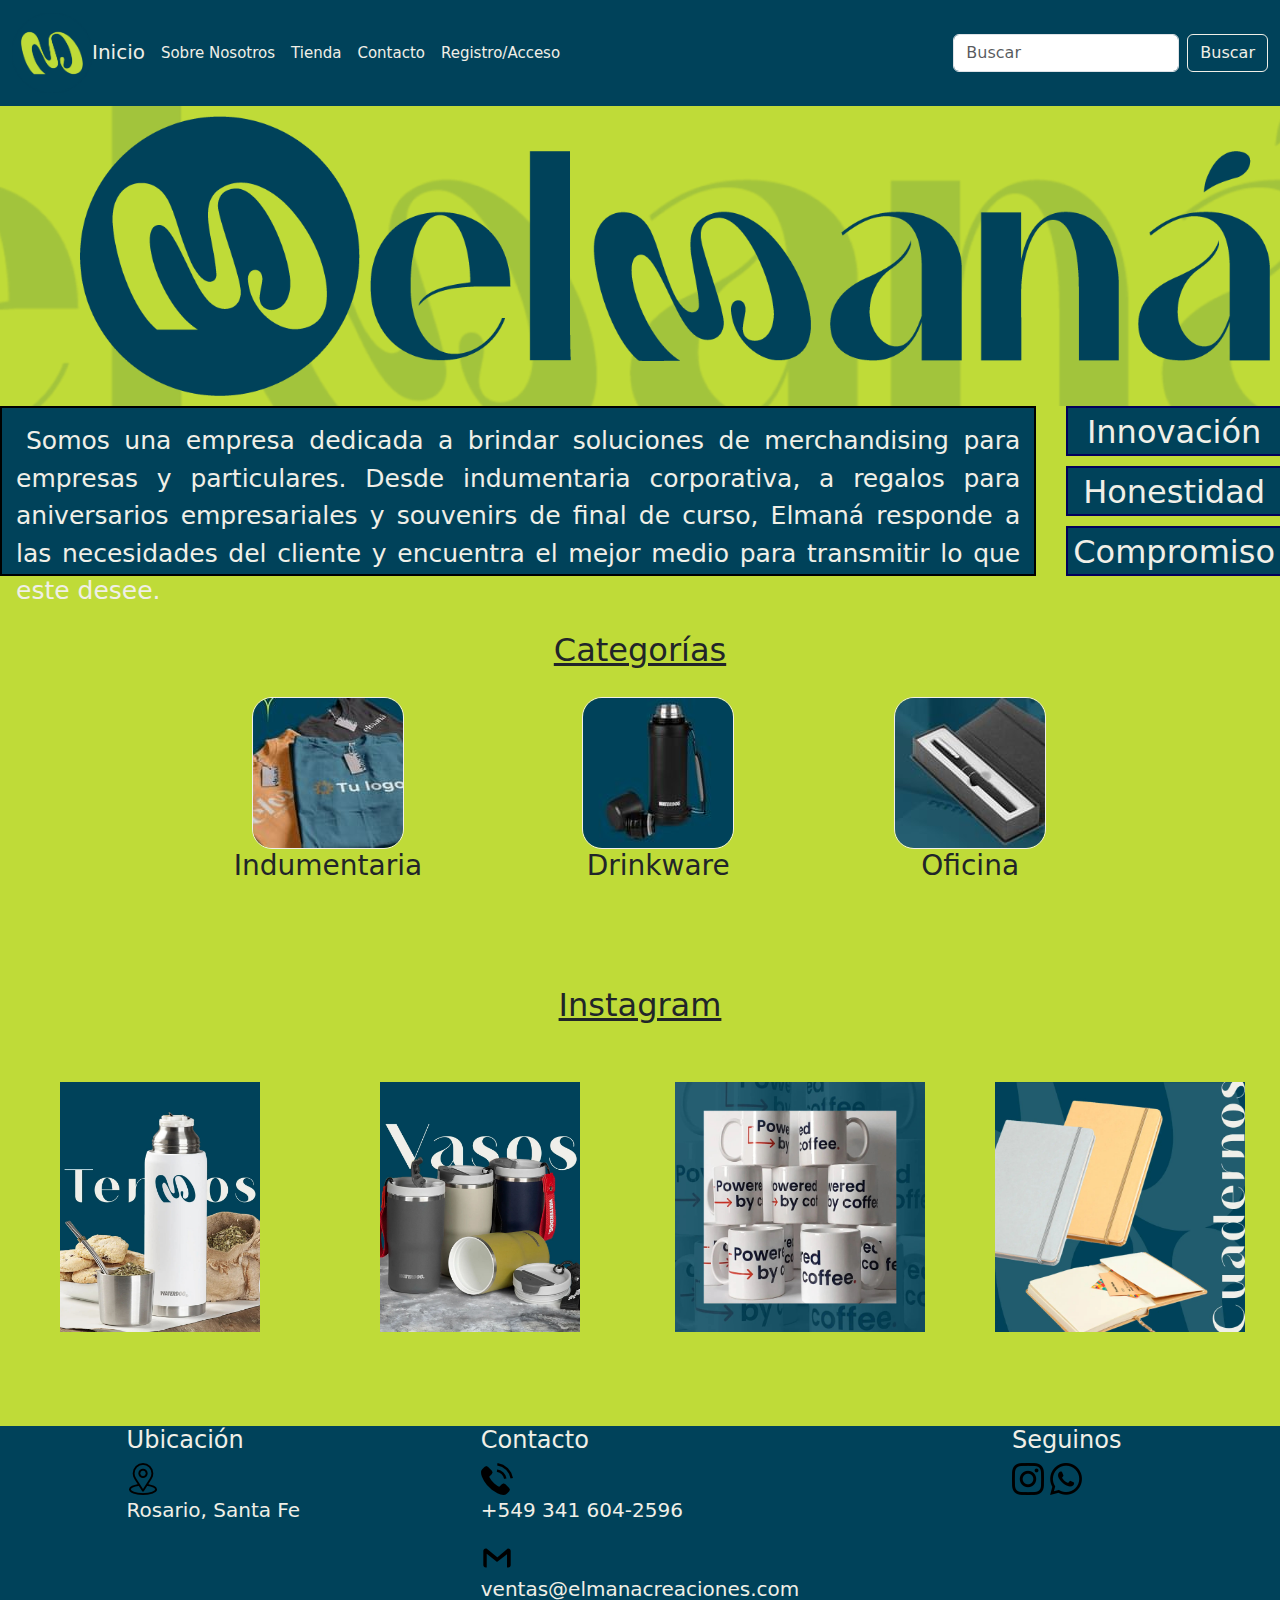
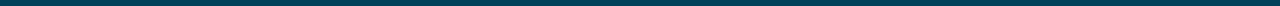
<file: index.html>
<!DOCTYPE html>
<html lang="en">
<head>
    <meta charset="UTF-8">
    <meta name="viewport" content="width=device-width, initial-scale=1.0">
    <title>ElManá</title>
    <link href="https://cdn.jsdelivr.net/npm/bootstrap@5.3.3/dist/css/bootstrap.min.css" rel="stylesheet" integrity="sha384-QWTKZyjpPEjISv5WaRU9OFeRpok6YctnYmDr5pNlyT2bRjXh0JMhjY6hW+ALEwIH" crossorigin="anonymous">
    <link rel="stylesheet" href="./css/style.css">
    <link rel="icon" href="./assets/img/isotipo.png">
</head>
<body>
    <header> 
        <nav class="navbar navbar-expand-lg color-nav">
            <div class="container-fluid">
                <a class="navbar-brand color-nav" href="#"><img class="iso-home" src="./assets/img/isotipo.png" alt="">Inicio</a>
                <button class="navbar-toggler" type="button" data-bs-toggle="collapse" data-bs-target="#navbarSupportedContent" aria-controls="navbarSupportedContent" aria-expanded="false" aria-label="Toggle navigation">
                <span class="navbar-toggler-icon"></span>
                </button>
                <div class="collapse navbar-collapse" id="navbarSupportedContent">
                    <ul class="navbar-nav me-auto mb-2 mb-lg-0">
                        <li class="nav-item">
                            <a class="navbar-brand color-nav2" href="./pages/sobrenosotros.html">Sobre Nosotros</a>
                        </li>
                        <li class="nav-item">
                            <a class="navbar-brand color-nav2" href="./pages/tienda.html">Tienda</a>
                        </li>
                        <li class="nav-item">
                            <a class="navbar-brand color-nav2" href="./pages/contacto.html">Contacto</a>
                        </li>
                        <li class="nav-item">
                            <a class="navbar-brand color-nav2" href="./pages/registro.html">Registro/Acceso</a>
                        </li>
                    </ul>
                    <form class="d-flex" role="search">
                        <input class="form-control me-2" type="search" placeholder="Buscar" aria-label="Search">
                        <button class="btn btn-outline-success boton-buscar" type="submit">Buscar</button>
                    </form>
                </div>
            </div>
        </nav>
    </header>
    <main>
        <section class="seccion-1-inicio">                          
                <img class="clase-iso" src="./assets/img/isotipo.png" alt="isotipo de la marca">
                <img class="clase-logo" src="./assets/img/logo.png" alt="">
        </section>
        <section class="seccion-2-inicio">
            <div>
                <p>Somos una empresa dedicada a  brindar soluciones de merchandising para empresas  y particulares.
                Desde indumentaria corporativa, a  regalos para aniversarios empresariales y souvenirs  de final de curso, Elmaná responde
                a las necesidades del cliente y encuentra el mejor medio para  transmitir lo que este desee.</p>
            </div>
            <div class="div-valores-empresa">
                <div>
                    <h2>
                        Innovación
                    </h2>
                </div>
                <div>
                    <h2>
                        Honestidad
                    </h2>
                </div>
                <div>
                    <h2>
                        Compromiso
                    </h2>
                </div>
            </div>
        </section>
        <section class="seccion-3-inicio">
            <h2>Categorías</h2>
            <article class="carrusel">
                <div class="categoria-carrusel">
                    <img src="./assets/img/Indumentaria.jpg" alt="Categoría Indumentaria">
                    <h3>
                        Indumentaria
                    </h3>
                </div>
                <div class="categoria-carrusel">
                    <img src="./assets/img/drinkware.jpg" alt="Categoría Drinkware">
                    <h3>
                        Drinkware
                    </h3>
                </div>
                <div class="categoria-carrusel">
                    <img src="./assets/img/oficina.jpg" alt="Categoría Oficina">
                    <h3>
                        Oficina
                    </h3>
                </div>
            </article>
        </section>
        <section class="seccion-4-inicio">
            <h2>Instagram</h2>
            <div class="div-instagram">
                <a href="https://www.instagram.com/p/C7hyLipvyMC/" target="_blank"><img src="./assets/img/termoig.webp" alt="Imagen termo"></a>
                <a href="https://www.instagram.com/p/C8Fz_pPy13T/?img_index=1" target="_blank"><img src="./assets/img/vasosig.webp" alt="Imagen vasos"></a>
                <a href="https://www.instagram.com/p/C5Ev5ZNgUB4/?img_index=2" target="_blank" class="cambio-320"><img src="./assets/img/tazas.webp" alt="Imagen tazas"></a>
                <a href="https://www.instagram.com/p/C5rOMVtvex9/?img_index=1" target="_blank" class="cambio-768"><img src="./assets/img/cuadernos.webp" alt="Imagen cuadernos"></a>
            </div>
        </section>
    </main>
    <footer>
        <div class="ubicacion">
            <h4>Ubicación</h4>
            <img src="./assets/img/ubicacion.png" alt="logo de maps">
            <p>Rosario, Santa Fe</p>
        </div>
        <div class="contacto">
            <h4>Contacto</h4>
            <div>
                <img src="./assets/img/telefono.png" alt="Imagen telefono">
                <p>+549 341 604-2596</p>
            </div>
            <div>
                <img src="./assets/img/gmail.png" alt="logo Mail">
                <p>ventas@elmanacreaciones.com</p>
            </div>
        </div>
        <div class="seguinos">
            <h4>Seguinos</h4>
            <a href="https://www.instagram.com/elmanacreaciones/?img_index=1" target="_blank"><img src="./assets/img/instagram.png" alt="logo instagram"></a>
            <a href="https://wa.me/3416042596" target="_blank"><img src="./assets/img/whatsapp.png" alt="logo whatsapp"></a>
        </div>
    </footer>
    <script src="https://cdn.jsdelivr.net/npm/@popperjs/core@2.11.8/dist/umd/popper.min.js" integrity="sha384-I7E8VVD/ismYTF4hNIPjVp/Zjvgyol6VFvRkX/vR+Vc4jQkC+hVqc2pM8ODewa9r" crossorigin="anonymous"></script>
    <script src="https://cdn.jsdelivr.net/npm/bootstrap@5.3.3/dist/js/bootstrap.min.js" integrity="sha384-0pUGZvbkm6XF6gxjEnlmuGrJXVbNuzT9qBBavbLwCsOGabYfZo0T0to5eqruptLy" crossorigin="anonymous"></script>
</body>
</html>
</file>
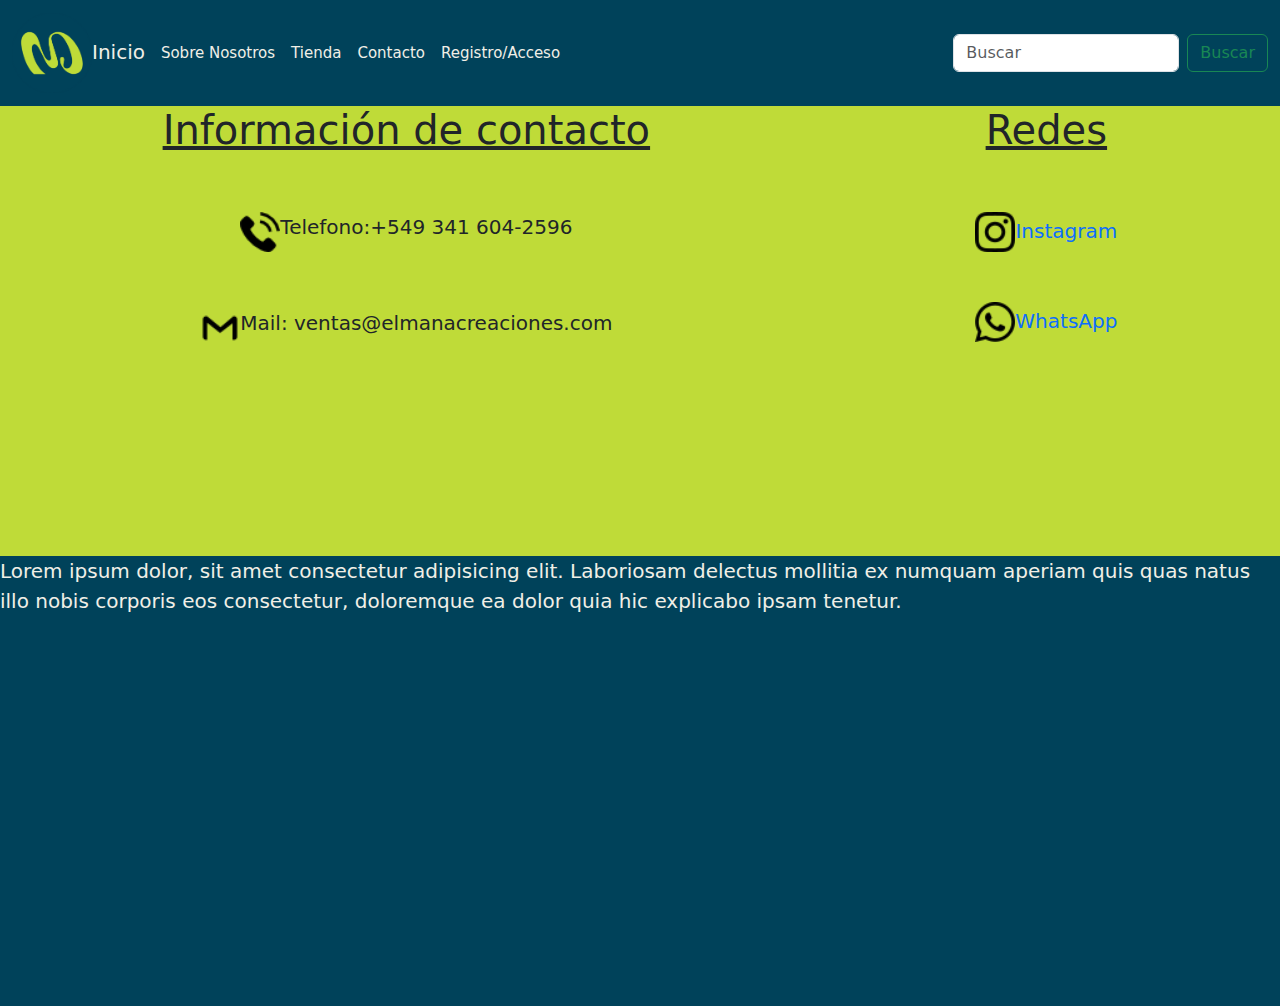
<file: pages/contacto.html>
<!DOCTYPE html>
<html lang="en">
<head>
    <meta charset="UTF-8">
    <meta name="viewport" content="width=device-width, initial-scale=1.0">
    <title>ElManá</title>
    <link href="https://cdn.jsdelivr.net/npm/bootstrap@5.3.3/dist/css/bootstrap.min.css" rel="stylesheet" integrity="sha384-QWTKZyjpPEjISv5WaRU9OFeRpok6YctnYmDr5pNlyT2bRjXh0JMhjY6hW+ALEwIH" crossorigin="anonymous">
    <link rel="stylesheet" href="../css/style.css">
    <link rel="icon" href="../assets/img/isotipo.png">
</head>
<body>
    <header> 
        <nav class="navbar navbar-expand-lg color-nav">
            <div class="container-fluid">
                <a class="navbar-brand color-nav" href="../index.html"><img class="iso-home" src="../assets/img/isotipo.png" alt="">Inicio</a>
                <button class="navbar-toggler" type="button" data-bs-toggle="collapse" data-bs-target="#navbarSupportedContent" aria-controls="navbarSupportedContent" aria-expanded="false" aria-label="Toggle navigation">
                <span class="navbar-toggler-icon"></span>
                </button>
                <div class="collapse navbar-collapse" id="navbarSupportedContent">
                    <ul class="navbar-nav me-auto mb-2 mb-lg-0">
                        <li class="nav-item">
                            <a class="navbar-brand color-nav2" href="./sobrenosotros.html">Sobre Nosotros</a>
                        </li>
                        <li class="nav-item">
                            <a class="navbar-brand color-nav2" href="./tienda.html">Tienda</a>
                        </li>
                        <li class="nav-item">
                            <a class="navbar-brand color-nav2" href="#">Contacto</a>
                        </li>
                        <li class="nav-item">
                            <a class="navbar-brand color-nav2" href="./registro.html">Registro/Acceso</a>
                        </li>
                    </ul>
                    <form class="d-flex" role="search">
                        <input class="form-control me-2" type="search" placeholder="Buscar" aria-label="Search">
                        <button class="btn btn-outline-success" type="submit">Buscar</button>
                    </form>
                </div>
            </div>
        </nav>
    </header>
    <main>
        <section class="seccion-2-contacto">
            <div class="div-informacion-contacto">
                <h2>Información de contacto</h2>
                <div>
                    <img src="../assets/img/telefono.png" alt="Imagen telefono">
                    <p>Telefono:+549 341 604-2596</p>
                </div>
                <div>
                    <img src="../assets/img/gmail.png" alt="logo Mail">
                    <p>Mail: ventas@elmanacreaciones.com </p>
                </div>
            </div>
            <div class="div-redes">
                <h2>Redes</h2>
                <a href="https://www.instagram.com/elmanacreaciones/?img_index=1" target="_blank"><img src="../assets/img/instagram.png" alt="logo instagram">Instagram</a>
                <a href="https://web.whatsapp.com/" target="_blank"><img src="../assets/img/whatsapp.png" alt="logo whatsapp">WhatsApp</a>
            </div>
        </section>
    </main>
    <footer class="footer-contacto">
        <div>
            <p>Lorem ipsum dolor, sit amet consectetur adipisicing elit. Laboriosam delectus mollitia ex numquam aperiam quis quas natus illo nobis corporis eos consectetur, doloremque ea dolor quia hic explicabo ipsam tenetur.</p>
        </div>
    </footer>
    <script src="https://cdn.jsdelivr.net/npm/@popperjs/core@2.11.8/dist/umd/popper.min.js" integrity="sha384-I7E8VVD/ismYTF4hNIPjVp/Zjvgyol6VFvRkX/vR+Vc4jQkC+hVqc2pM8ODewa9r" crossorigin="anonymous"></script>
    <script src="https://cdn.jsdelivr.net/npm/bootstrap@5.3.3/dist/js/bootstrap.min.js" integrity="sha384-0pUGZvbkm6XF6gxjEnlmuGrJXVbNuzT9qBBavbLwCsOGabYfZo0T0to5eqruptLy" crossorigin="anonymous"></script>
</body>
</html>
</file>
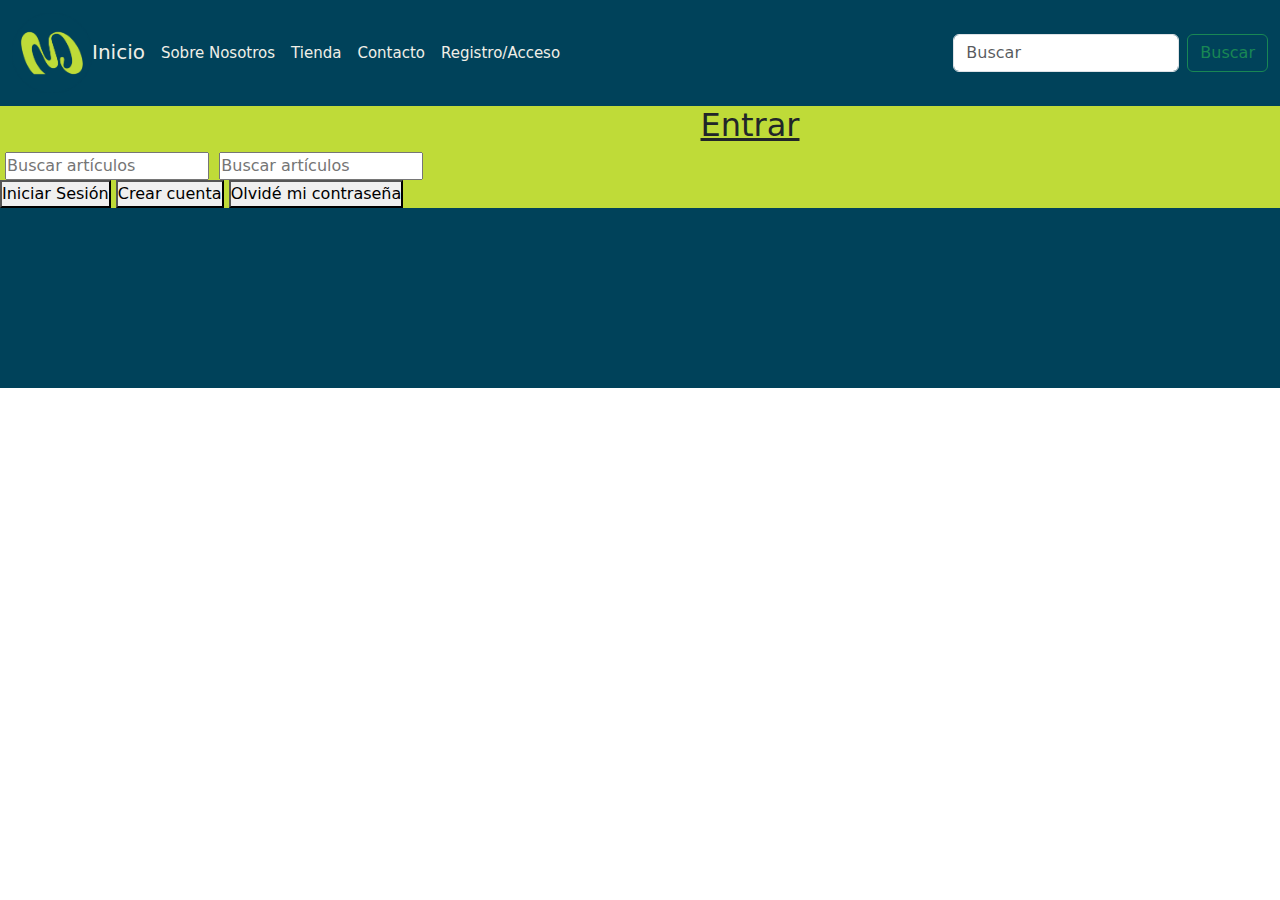
<file: pages/registro.html>
<!DOCTYPE html>
<html lang="en">
<head>
    <meta charset="UTF-8">
    <meta name="viewport" content="width=device-width, initial-scale=1.0">
    <title>ElManá</title>
    <link href="https://cdn.jsdelivr.net/npm/bootstrap@5.3.3/dist/css/bootstrap.min.css" rel="stylesheet" integrity="sha384-QWTKZyjpPEjISv5WaRU9OFeRpok6YctnYmDr5pNlyT2bRjXh0JMhjY6hW+ALEwIH" crossorigin="anonymous">
    <link rel="stylesheet" href="../css/style.css">
    <link rel="icon" href="../assets/img/isotipo.png">
</head>
<body>
    <header> 
        <nav class="navbar navbar-expand-lg color-nav">
            <div class="container-fluid">
                <a class="navbar-brand color-nav" href="../index.html"><img class="iso-home" src="../assets/img/isotipo.png" alt="">Inicio</a>
                <button class="navbar-toggler" type="button" data-bs-toggle="collapse" data-bs-target="#navbarSupportedContent" aria-controls="navbarSupportedContent" aria-expanded="false" aria-label="Toggle navigation">
                <span class="navbar-toggler-icon"></span>
                </button>
                <div class="collapse navbar-collapse" id="navbarSupportedContent">
                    <ul class="navbar-nav me-auto mb-2 mb-lg-0">
                        <li class="nav-item">
                            <a class="navbar-brand color-nav2" href="./sobrenosotros.html">Sobre Nosotros</a>
                        </li>
                        <li class="nav-item">
                            <a class="navbar-brand color-nav2" href="./tienda.html">Tienda</a>
                        </li>
                        <li class="nav-item">
                            <a class="navbar-brand color-nav2" href="./contacto.html">Contacto</a>
                        </li>
                        <li class="nav-item">
                            <a class="navbar-brand color-nav2" href="#">Registro/Acceso</a>
                        </li>
                    </ul>
                    <form class="d-flex" role="search">
                        <input class="form-control me-2" type="search" placeholder="Buscar" aria-label="Search">
                        <button class="btn btn-outline-success" type="submit">Buscar</button>
                    </form>
                </div>
            </div>
        </nav>
    </header>
    <main>
        <section class="seccion-2-registro">
            <h2>Entrar</h2>
            <form>
                <label for="articulo"></label>
                <input type="text" placeholder="Buscar artículos">
                <label for="articulo"></label>
                <input type="text" placeholder="Buscar artículos">
            </form>
            <button>Iniciar Sesión</button>
            <button>Crear cuenta</button>
            <button>Olvidé mi contraseña</button>
        </section>
    </main>
    <footer>
        <div>
            <p></p>
        </div>
    </footer>
    <script src="https://cdn.jsdelivr.net/npm/@popperjs/core@2.11.8/dist/umd/popper.min.js" integrity="sha384-I7E8VVD/ismYTF4hNIPjVp/Zjvgyol6VFvRkX/vR+Vc4jQkC+hVqc2pM8ODewa9r" crossorigin="anonymous"></script>
    <script src="https://cdn.jsdelivr.net/npm/bootstrap@5.3.3/dist/js/bootstrap.min.js" integrity="sha384-0pUGZvbkm6XF6gxjEnlmuGrJXVbNuzT9qBBavbLwCsOGabYfZo0T0to5eqruptLy" crossorigin="anonymous"></script>
</body>
</html>
</file>
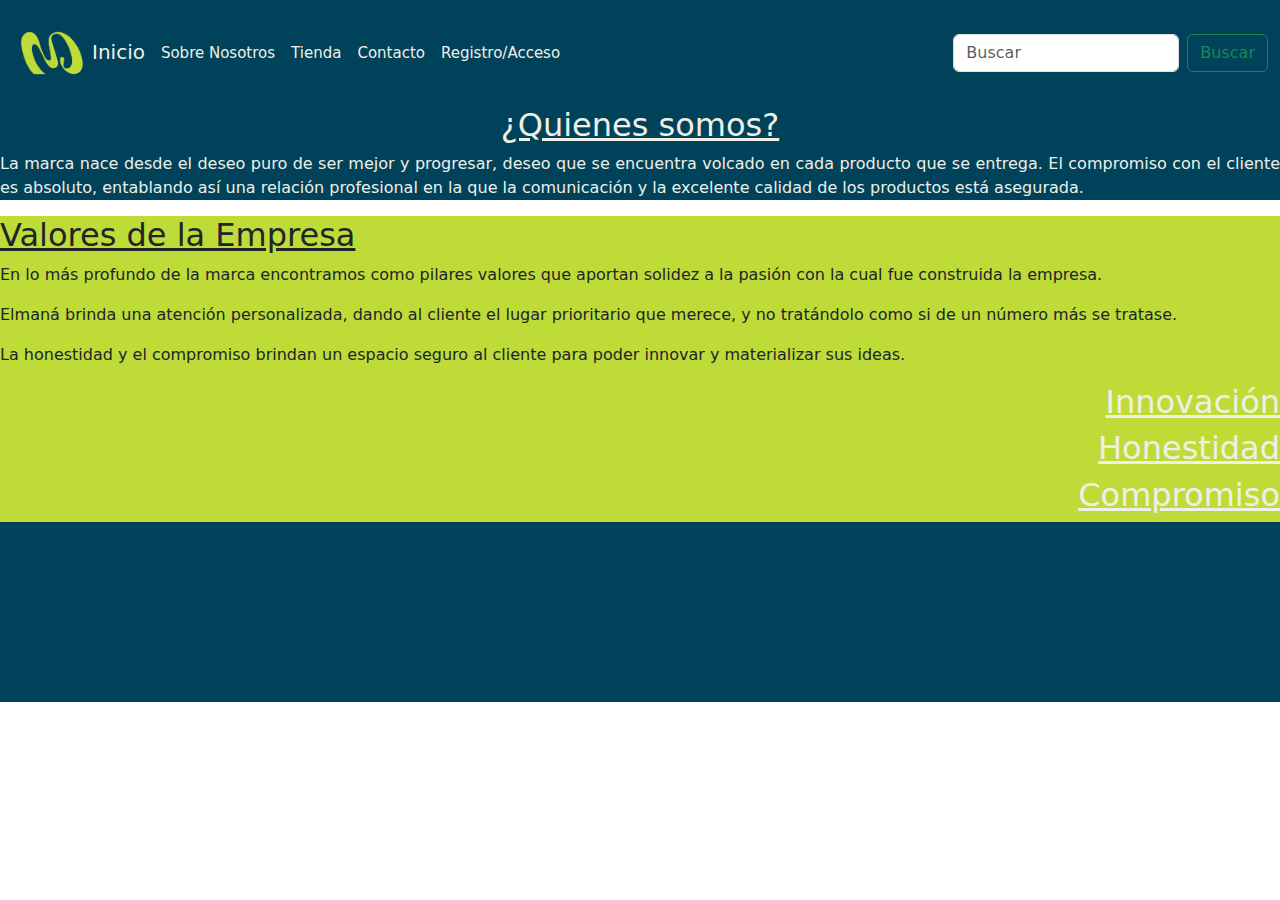
<file: pages/sobrenosotros.html>
<!DOCTYPE html>
<html lang="en">
<head>
    <meta charset="UTF-8">
    <meta name="viewport" content="width=device-width, initial-scale=1.0">
    <title>ElManá</title>
    <link href="https://cdn.jsdelivr.net/npm/bootstrap@5.3.3/dist/css/bootstrap.min.css" rel="stylesheet" integrity="sha384-QWTKZyjpPEjISv5WaRU9OFeRpok6YctnYmDr5pNlyT2bRjXh0JMhjY6hW+ALEwIH" crossorigin="anonymous">
    <link rel="stylesheet" href="../css/style.css">
    <link rel="icon" href="../assets/img/isotipo.png">
</head>
<body>
    <header> 
        <nav class="navbar navbar-expand-lg color-nav">
            <div class="container-fluid">
                <a class="navbar-brand color-nav" href="../index.html"><img class="iso-home" src="../assets/img/isotipo.png" alt="">Inicio</a>
                <button class="navbar-toggler" type="button" data-bs-toggle="collapse" data-bs-target="#navbarSupportedContent" aria-controls="navbarSupportedContent" aria-expanded="false" aria-label="Toggle navigation">
                <span class="navbar-toggler-icon"></span>
                </button>
                <div class="collapse navbar-collapse" id="navbarSupportedContent">
                    <ul class="navbar-nav me-auto mb-2 mb-lg-0">
                        <li class="nav-item">
                            <a class="navbar-brand color-nav2" href="#">Sobre Nosotros</a>
                        </li>
                        <li class="nav-item">
                            <a class="navbar-brand color-nav2" href="./tienda.html">Tienda</a>
                        </li>
                        <li class="nav-item">
                            <a class="navbar-brand color-nav2" href="./contacto.html">Contacto</a>
                        </li>
                        <li class="nav-item">
                            <a class="navbar-brand color-nav2" href="./registro.html">Registro/Acceso</a>
                        </li>
                    </ul>
                    <form class="d-flex" role="search">
                        <input class="form-control me-2" type="search" placeholder="Buscar" aria-label="Search">
                        <button class="btn btn-outline-success" type="submit">Buscar</button>
                    </form>
                </div>
            </div>
        </nav>
    </header>
    <main>
        <section class="seccion-2-sobrenosotros">
            <h2>¿Quienes somos?</h2>
            <p>La marca nace desde el deseo puro de ser mejor y  progresar, deseo que se encuentra volcado en cada  producto que se entrega.
                El compromiso con el  cliente es absoluto, entablando así una relación  profesional en la que la comunicación y la excelente  
                calidad de los productos está asegurada.</p>
        </section>
        <section class="seccion-3-sobrenosotros">
            <div>
                <h2>Valores de la Empresa</h2>
                <p>En lo más profundo de la marca  encontramos como pilares valores  que aportan solidez a la pasión con  la cual fue construida la empresa.</p>
                <p>Elmaná brinda una atención  personalizada, dando al cliente el  lugar prioritario que merece, y no  tratándolo como si de un número  más se tratase.</p>
                <p>La honestidad y el compromiso  brindan un espacio seguro al cliente  para poder innovar y materializar  sus ideas.</p>
            </div>
            <div class="div-valores-empresa">
                <h2>
                    Innovación
                </h2>
            </div>
            <div class="div-valores-empresa">
                <h2>
                    Honestidad
                </h2>
            </div>
            <div class="div-valores-empresa">
                <h2>
                    Compromiso
                </h2>
            </div>
        </section>
    </main>
    <footer>
        <div>
            <p></p>
        </div>
    </footer>
    <script src="https://cdn.jsdelivr.net/npm/@popperjs/core@2.11.8/dist/umd/popper.min.js" integrity="sha384-I7E8VVD/ismYTF4hNIPjVp/Zjvgyol6VFvRkX/vR+Vc4jQkC+hVqc2pM8ODewa9r" crossorigin="anonymous"></script>
    <script src="https://cdn.jsdelivr.net/npm/bootstrap@5.3.3/dist/js/bootstrap.min.js" integrity="sha384-0pUGZvbkm6XF6gxjEnlmuGrJXVbNuzT9qBBavbLwCsOGabYfZo0T0to5eqruptLy" crossorigin="anonymous"></script>
</body>
</html>
</file>
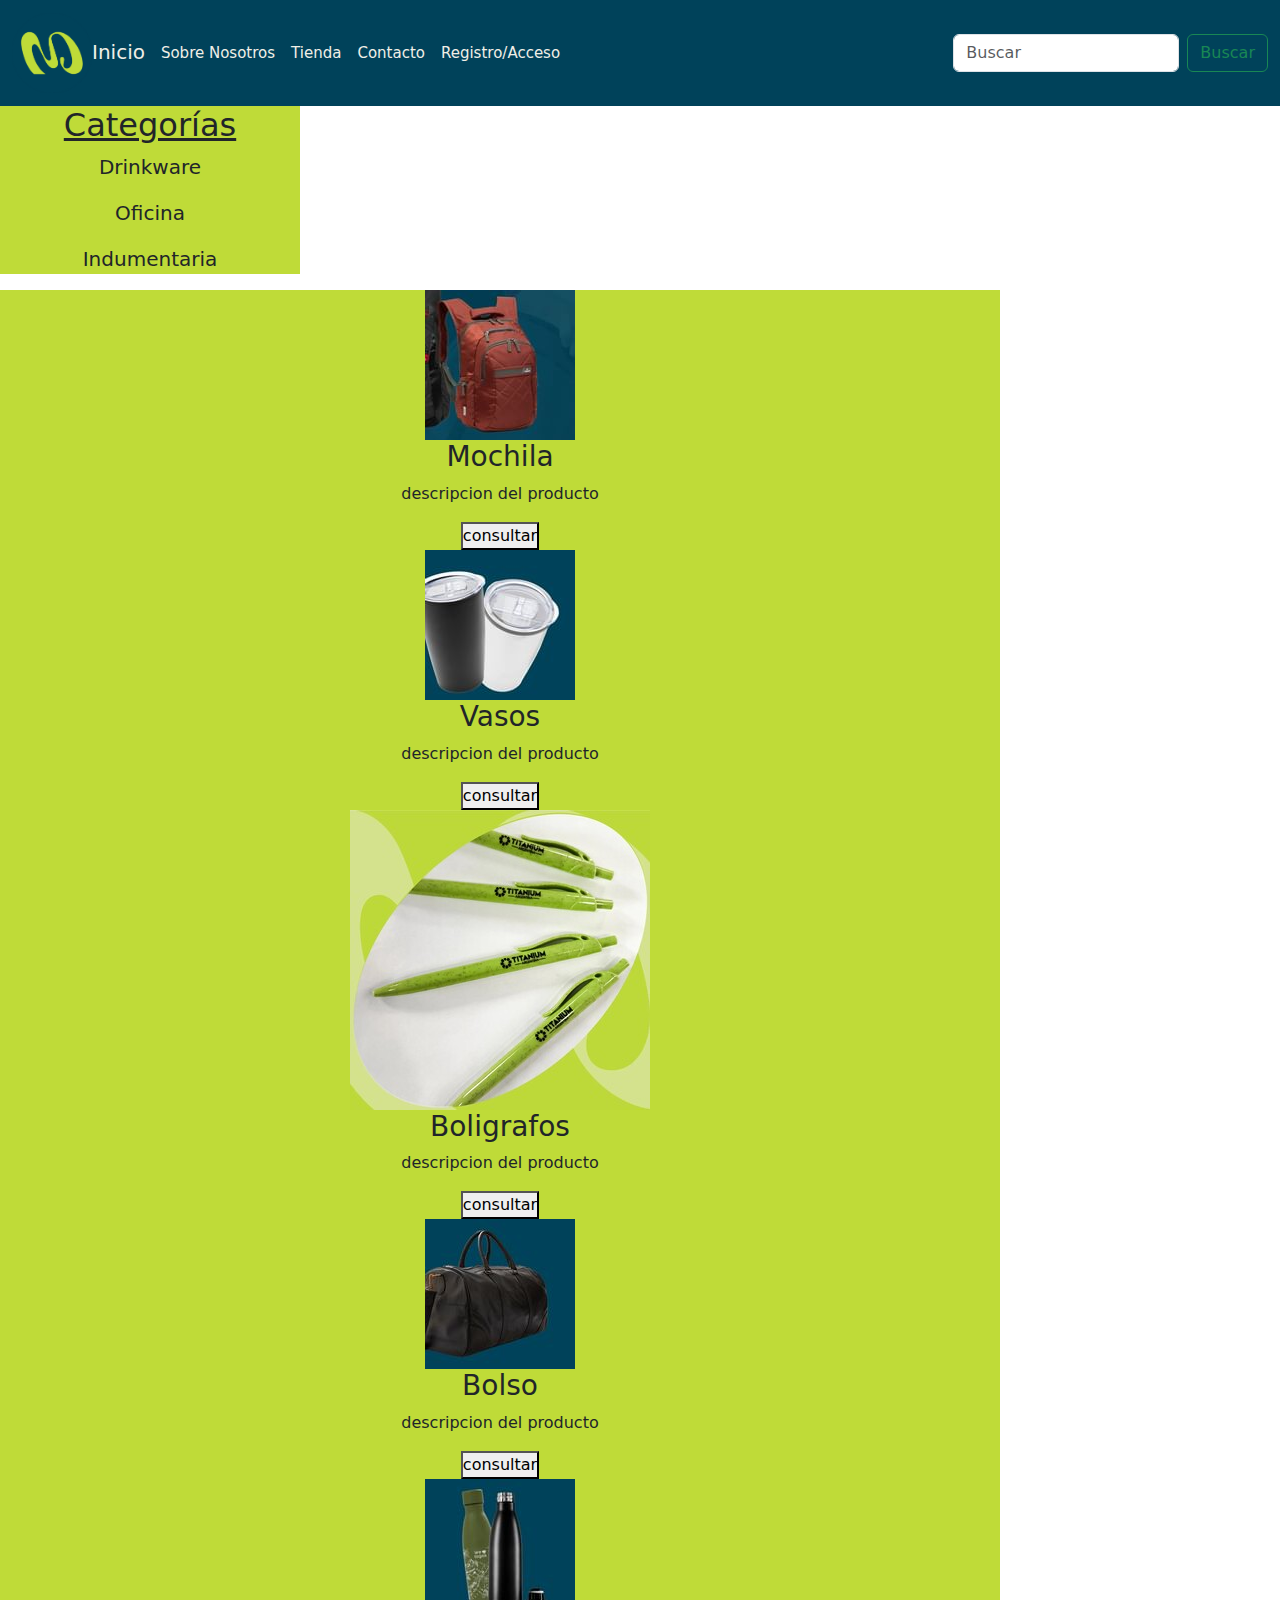
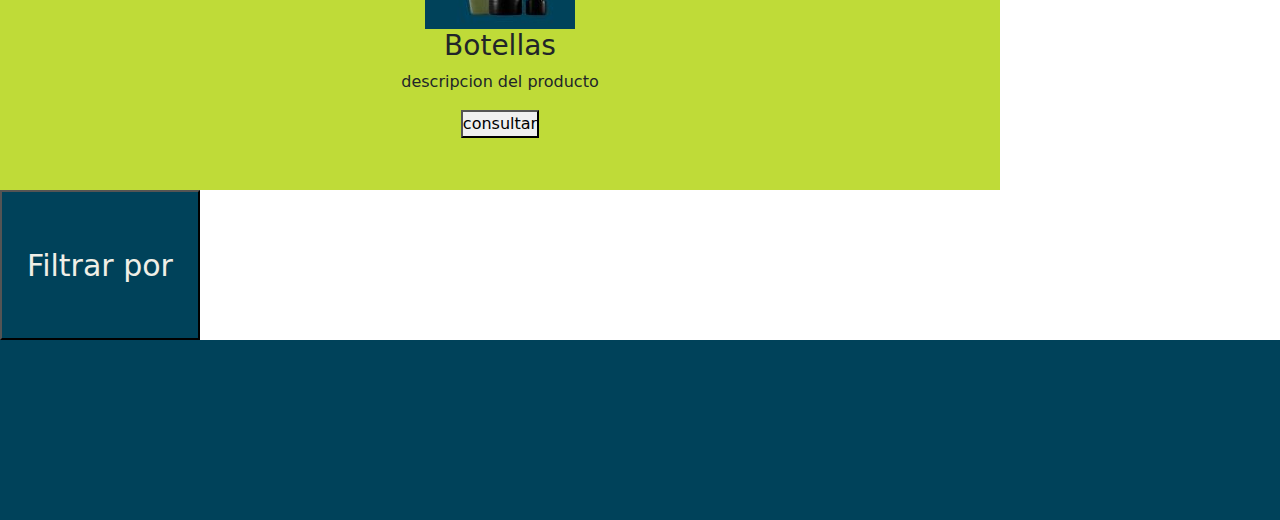
<file: pages/tienda.html>
<!DOCTYPE html>
<html lang="en">
<head>
    <meta charset="UTF-8">
    <meta name="viewport" content="width=device-width, initial-scale=1.0">
    <title>ElManá</title>
    <link href="https://cdn.jsdelivr.net/npm/bootstrap@5.3.3/dist/css/bootstrap.min.css" rel="stylesheet" integrity="sha384-QWTKZyjpPEjISv5WaRU9OFeRpok6YctnYmDr5pNlyT2bRjXh0JMhjY6hW+ALEwIH" crossorigin="anonymous">
    <link rel="stylesheet" href="../css/style.css">
    <link rel="icon" href="../assets/img/isotipo.png">
</head>
<body>
    <header> 
        <nav class="navbar navbar-expand-lg color-nav">
            <div class="container-fluid">
                <a class="navbar-brand color-nav" href="../index.html"><img class="iso-home" src="../assets/img/isotipo.png" alt="">Inicio</a>
                <button class="navbar-toggler" type="button" data-bs-toggle="collapse" data-bs-target="#navbarSupportedContent" aria-controls="navbarSupportedContent" aria-expanded="false" aria-label="Toggle navigation">
                <span class="navbar-toggler-icon"></span>
                </button>
                <div class="collapse navbar-collapse" id="navbarSupportedContent">
                    <ul class="navbar-nav me-auto mb-2 mb-lg-0">
                        <li class="nav-item">
                            <a class="navbar-brand color-nav2" href="./sobrenosotros.html">Sobre Nosotros</a>
                        </li>
                        <li class="nav-item">
                            <a class="navbar-brand color-nav2" href="#">Tienda</a>
                        </li>
                        <li class="nav-item">
                            <a class="navbar-brand color-nav2" href="./contacto.html">Contacto</a>
                        </li>
                        <li class="nav-item">
                            <a class="navbar-brand color-nav2" href="./registro.html">Registro/Acceso</a>
                        </li>
                    </ul>
                    <form class="d-flex" role="search">
                        <input class="form-control me-2" type="search" placeholder="Buscar" aria-label="Search">
                        <button class="btn btn-outline-success" type="submit">Buscar</button>
                    </form>
                </div>
            </div>
        </nav>
    </header>
    <main>
        <section class="seccion-2-tienda">
            <div>
                <h2>Categorías</h2>
                <p>Drinkware</p>
                <p>Oficina</p>
                <p>Indumentaria</p>
            </div>
        </section>
        <section class="seccion-3-tienda">
            <article>
                <div >
                    <img src="../assets/img/mochila.jpg" alt="mochila">
                </div>
                <div >
                    <h3>Mochila</h3>
                    <p>descripcion del producto</p>
                    <button>consultar</button>
                </div>
            </article>
            <article>
                <div>
                    <img src="../assets/img/vasos.jpg" alt="vasos">
                </div>
                    <h3>Vasos</h3>
                    <p>descripcion del producto</p>
                    <button>consultar</button>
            </article>
            <article>
                <div class="imagen-boligrafos">
                    <img src="../assets/img/boligrafo.jpg" alt="imagen boligrafo">
                </div>
                    <h3>Boligrafos</h3>
                    <p>descripcion del producto</p>
                    <button>consultar</button>
            </article>
            <article>
                <div>
                    <img src="../assets/img/bolso.webp" alt="bolso">
                </div>
                    <h3>Bolso</h3>
                    <p>descripcion del producto</p>
                    <button>consultar</button>
            </article>
            <article>
                <div>
                    <img src="../assets/img/botellas.jpg" alt="botellas">
                </div>
                    <h3>Botellas</h3>
                    <p>descripcion del producto</p>
                    <button>consultar</button>
            </article>
        </section>
        <aside>
            <button>Filtrar por</button>
        </aside>
    </main>
    <footer>
        <div>
            <p></p>
        </div>
    </footer>
    <script src="https://cdn.jsdelivr.net/npm/@popperjs/core@2.11.8/dist/umd/popper.min.js" integrity="sha384-I7E8VVD/ismYTF4hNIPjVp/Zjvgyol6VFvRkX/vR+Vc4jQkC+hVqc2pM8ODewa9r" crossorigin="anonymous"></script>
    <script src="https://cdn.jsdelivr.net/npm/bootstrap@5.3.3/dist/js/bootstrap.min.js" integrity="sha384-0pUGZvbkm6XF6gxjEnlmuGrJXVbNuzT9qBBavbLwCsOGabYfZo0T0to5eqruptLy" crossorigin="anonymous"></script>
</body>
</html>
</file>
<file: css/style.css>
@import url('https://fonts.googleapis.com/css2?family=Roboto:ital,wght@0,100;0,300;0,400;0,500;0,700;0,900;1,100;1,300;1,400;1,500;1,700;1,900&display=swap');
*{
    margin: 0;
    padding: 0;
    box-sizing: border-box;
}

.iso-home{
    height: 5rem;
}
.color-nav{
    background-color: #00425A;
    color: #F0EFE7;
}
.color-nav2{
    color: #F0EFE7;
    font-size: .9375rem;
}
.boton-buscar{
    color: #F0EFE7;
    border-color: #F0EFE7;
}



.seccion-1-inicio{
    background: url(../assets/img/logotipo.png);
    background-size: cover;
    background-color: #BFDB38;
    background-position: 60%;
    background-repeat: no-repeat;
    display: flex;
    flex-wrap: wrap;
    justify-content: flex-start;
    padding-left: 4.375rem;
}
.clase-logo{
    object-fit: contain;
    width: 56.25rem;
}
.clase-iso{
    object-fit: contain;
    height: 18.75rem;
    padding: .625rem;
}



.seccion-2-inicio{
    background-color: #BFDB38;
    display: flex;
    flex-direction: row;
    justify-content: space-between;
    height: 10.625rem;
}
.seccion-2-inicio div p{
    text-align: justify;
    border: .125rem solid black;
    margin-right: 1.875rem;
    padding: .875rem;
    font-size: 1.5625rem;
    background-color: #00425A;
    color: #F0EFE7;
    height: 10.625rem;
    text-indent: .625rem;
}
.div-valores-empresa{
    text-align: right;
    color: #F0EFE7;
    display: flex;
    flex-direction: column;
    justify-content: space-between;
}

.div-valores-empresa div{
    text-align: center;    
    background-color: #00425A;
    height: 3.125rem;
    border: .125rem solid #02005a;
    border-right: 0 solid #00425A;
    padding: .3125rem;
}
.seccion-3-inicio{
    background-color: #BFDB38;
    height: 21.875rem;
    align-content: center;
}
.seccion-3-inicio h2{
    text-align: center;
    text-decoration: underline;
    padding-top: 1.25rem;
    padding-bottom: 1.25rem;
}
.carrusel{
    display: flex;
    flex-wrap: wrap;
    justify-content: center;
    gap: 10rem;
}
.categoria-carrusel{
    flex-direction: column;
    text-align: center;
}
.categoria-carrusel img{
    border-radius: 1.25rem 1.25rem 1.25rem 1.25rem;
    border: .0625rem solid #F0EFE7;
}
.seccion-4-inicio{
    background-color: #BFDB38;
    height: 31.25rem;
    text-align: center;
    text-decoration: underline;
}
.seccion-4-inicio h2{
    padding-top: 3.75rem;
}
.div-instagram{
    flex-direction: row;
    flex-wrap: wrap;
    justify-content: center;
    display: flex;
    gap: 1.25rem;
}
.div-instagram img{
    object-fit: contain;
    height: 18.75rem;
    width: 18.75rem;
    padding-top: 3.125rem;
}
footer{
    background-color: #00425A;
    color: #F0EFE7;
    height: 11.25rem;
    font-size: 1.25rem;
    display: grid;
    grid-template-columns: 1fr 1fr 1fr;
    grid-template-rows: 3.75rem 3.75rem 3.75rem;
    grid-template-areas:
    "f1 f2 f3"
    "f1 f2 f3"
    "f1 f2 f3";
}
.ubicacion{
    grid-area: f1;
    justify-self: center;
}
.contacto{
    grid-area: f2;
    justify-self: center;
}
.seguinos{
    grid-area: f3;
    justify-self: center;
}
@media(max-width: 1024px){
    .seccion-1-inicio{
        background-size: contain;
    }
    .clase-iso{
        height: 12.5rem;
    }
    .clase-logo{
        width: 37.5rem;
    }
    .seccion-2-inicio div p{
        font-size: 1.3125rem;
        padding: .625rem;
    }
    .div-valores-empresa div{
        padding: .125rem;
    }
    .div-instagram img{
        height: 15.625rem;
        width: 12.5rem;
    }
    .seccion-4-inicio{
        height: 25rem;
    }
}
@media(max-width:768px){
    .seccion-1-inicio{
        background-size: contain;
    }
    .clase-iso{
        height: 9.375rem;
    }
    .clase-logo{
        width: 28.125rem;
    }
    .seccion-2-inicio div p{
        font-size: 1.125rem;
    }
    .carrusel{
        gap: 6.25rem;
    }
    .cambio-768{
        display: none;
    }
}
@media(max-width:425px){
    .seccion-1-inicio{
        background-size: cover;
        padding-left: .625rem;
        padding-right: .625rem; 
    }
    .clase-iso{
        height: 6.25rem;
    }
    .clase-logo{
        width: 18.75rem; 
    }
    .seccion-2-inicio{
        flex-direction: column;
        justify-content: flex-start;
        padding: 0%;
        height: 9.375rem;
    }
    .seccion-2-inicio div p{
        font-size: .875rem;
        margin-right: 0;
        height: 7.5rem;
        padding: .375rem;
        margin: 0%;
    }
    .div-valores-empresa{
        flex-direction: row;
        justify-content: flex-start;
        text-align: center;
        padding: 0%;
        margin: 0%;
    }
    .div-valores-empresa div{
        width: 100%;
        height: 1.875rem;
        border: .125rem solid black;
        border-right: .125rem solid black;
        margin: 0%;
    }
    .div-valores-empresa div h2{
        font-size: .9375rem;
        text-align: center;
    }
    .seccion-3-inicio{
        height: 13.75rem;
        padding-top: 0;
    }
    .seccion-3-inicio h2{
        padding-top: 0;
    }
    .categoria-carrusel{
        height: 6.25rem;
        width: 6.25rem;
    }
    .categoria-carrusel img{
        height: 6.25rem;
        width: 6.25rem;
        object-fit: contain;
    }
    .categoria-carrusel h3{
        font-size: .9375rem;
    }
    .carrusel{
        gap: .625rem;
    }
    .seccion-4-inicio{
        height: 15.625rem;
    }
    .seccion-4-inicio h2{
        padding-top: 1.875rem;
    }
    .div-instagram{
        padding: 0%;
        margin: 0%;
    }
    .div-instagram a{
        height: 6.25rem;
        width: 6.25rem;
    }
    .div-instagram img{
        height: 9.375rem;
        width: 9.375rem;
        object-fit: contain;
        padding-right: 3.125rem;
    }
    footer{
        font-size: .9375rem;
        display: flex;
        justify-content: space-evenly;
    }
    .ubicacion{
        display: flex;
        flex-direction: column;
        align-items: center;
        text-align: center;
    }
    .ubicacion h4{
        font-size: 1.25rem;
    }
    .contacto{
        display: flex;
        flex-direction: column;
        align-items: center;
        text-align: center;
    }
    .contacto h4{
        font-size: 1.25rem;
    }
    .seguinos{
        display: flex;
        flex-direction: column;
        align-items: center;
        text-align: center;
    }
    .seguinos h4{
        font-size: 1.25rem;
    }
    .seguinos a img{
        padding-bottom: .3125rem;
    }
    .cambio-320{
        display: none;
    }
    .seccion-2-contacto{
        display: flex;
        flex-direction: column;
        gap: 1.25rem;
    }
    .div-informacion-contacto h2{
        font-size: .9375rem;
    }
    .div-redes h2{
        font-size: .9375rem;
    }
}
@media(max-width:375px){
    .seccion-1-inicio{
        background-image: none;
        padding: 0%;
    }
    .clase-logo{
        width: 16.25rem;
    }
    .seccion-2-inicio{
        height: 7.5rem;
    }
    .seccion-2-inicio div p{
        font-size: .875rem;
        margin-right: 0;
        height: 7.5rem;
        padding: .375rem;
        box-sizing: content-box;
    }
    .div-valores-empresa{
        display: none;
    }
    .seccion-3-inicio h2{
        font-size: 1.375rem;
        padding-bottom: .9375rem;
    }
    .seccion-4-inicio{
        height: 12.5rem;
    }
    .seccion-4-inicio h2{
        padding-top: .625rem;
        font-size: 1.375rem;
    }
    .div-instagram{
        position: relative;
        bottom: 1.875rem;
    }
    footer{
        height: 10rem;
    }
    .ubicacion p{
        font-size: .75rem;
    }
    .ubicacion h4{
        font-size: .9375rem;
    }
    .contacto p{
        font-size: .75rem;
    }
    .contacto h4{
        font-size: .9375rem;
    }
    .seguinos img{
        width: 2rem;
        height: 2rem;
        object-fit: contain;
    }
    .seguinos h4{
        font-size: .9375rem;
    }
    .cambio-320{
        display: none;
    }
    .seccion-2-contacto{
        display: flex;
        flex-direction: column;
        gap: 1.25rem;
    }
    .div-informacion-contacto h2{
        font-size: .9375rem;
    }
    .div-redes h2{
        font-size: .9375rem;
    }
}
@media(max-width:320px){
    .seccion-1-inicio{
        padding: 0%;
    }
    .clase-iso{
        padding-left: .4375rem;
        padding-right: .3125rem;
    }
    .clase-logo{
        width: 13.75rem;
    }
    .seccion-2-inicio div p{
        font-size: .7813rem;
        margin-right: 0;
        height: 6.875rem;
        padding: .375rem;
    }
    .seccion-3-inicio{
        height: 12.5rem;
    }
    .seccion-3-inicio h2{
        font-size: 1.25rem;
    }
    .categoria-carrusel img{
        width: 5rem;
        height: 5rem;
    }
    .categoria-carrusel h3{
        font-size: .8125rem;
    }
    .cambio-320{
        display: none;
    }
    .seccion-4-inicio{
        height: 11.25rem;
    }
    .seccion-4-inicio h2{
        font-size: 1.25rem;
        padding-top: 0%;
    }
    .div-instagram{
        position: relative;
        bottom: 1.875rem;
    }
    footer{
        height: 9.375rem;
    }
    .ubicacion p{
        font-size: .75rem;
    }
    .ubicacion h4{
        font-size: .875rem;
    }
    .ubicacion img{
        width: 1.75rem;
        height: 1.75rem;
        object-fit: contain;
    }
    .contacto p{
        font-size: .75rem;
    }
    .contacto h4{
        font-size: .875rem;
    }
    .contacto img{
        width: 1.75rem;
        height: 1.75rem;
        object-fit: contain;
    }
    .seguinos img{
        width: 1.75rem;
        height: 1.75rem;
        object-fit: contain;
    }
    .seguinos h4{
        font-size: .875rem;
    }
    .seccion-2-contacto{
        display: flex;
        flex-direction: column;
        gap: 1.25rem;
    }
    .div-informacion-contacto h2{
        font-size: .9375rem;
    }
    .div-redes h2{
        font-size: .9375rem;
    }
}
.seccion-2-sobrenosotros{
    text-align: justify;
    background-color: #00425A;
    color: #F0EFE7;
}
.seccion-2-sobrenosotros h2{
    text-align: center;
    text-decoration: underline;
}
.seccion-3-sobrenosotros{
    text-align: justify;
    background-color: #BFDB38;
}
.seccion-3-sobrenosotros h2{
    text-decoration: underline;
}
.seccion-2-tienda{
    background-color: #BFDB38;
    width: 18.75rem;
    text-align: center;
}
.seccion-2-tienda p{
    font-size: 1.25rem;
}
.seccion-2-tienda h2{
    text-decoration: underline;
}
.seccion-3-tienda{
    text-align: center;
    background-color: #BFDB38;
    height: 93.75rem;
    width: 62.5rem;
}
aside button{
    background-color: #00425A;
    color: #F0EFE7;
    height: 9.375rem;
    width: 12.5rem;
    font-size: 1.875rem;
}
.seccion-2-registro{
    background-color: #BFDB38;
    width: 93.75rem;
}
.seccion-2-registro h2{
    text-align: center;
    text-decoration: underline;
}
.seccion-2-contacto{
    background-color: #BFDB38;
    display: flex;
    flex-direction: row;
    justify-content: space-around;
    height: 50vh;
}
.div-informacion-contacto{
    display: flex;
    flex-direction: column;
    justify-content: flex-start;
    align-items: center;
    gap: 3.125rem;
}
.div-informacion-contacto h2{
    text-decoration: underline;
    font-size: 2.5rem;
}
.div-informacion-contacto img{
    height: 2.5rem;
    width: 2.5rem;
    object-fit: contain;
}
.div-informacion-contacto p{
    font-size: 1.25rem;
}
.div-informacion-contacto div{
    display: flex;
    flex-direction: row;
}
.div-redes{
    display: flex;
    flex-direction: column;
    justify-content: flex-start;
    align-items: center;
    gap: 3.125rem;
}
.div-redes a img{
    height: 2.5rem;
    width: 2.5rem;
    object-fit: contain;
}
.div-redes a{
    text-decoration: none;
    font-size: 1.25rem;
}
.div-redes h2{
    text-decoration: underline;
    font-size: 2.5rem;
}
.footer-contacto{
    display: flex;
    height: 50vh;
}
</file>
